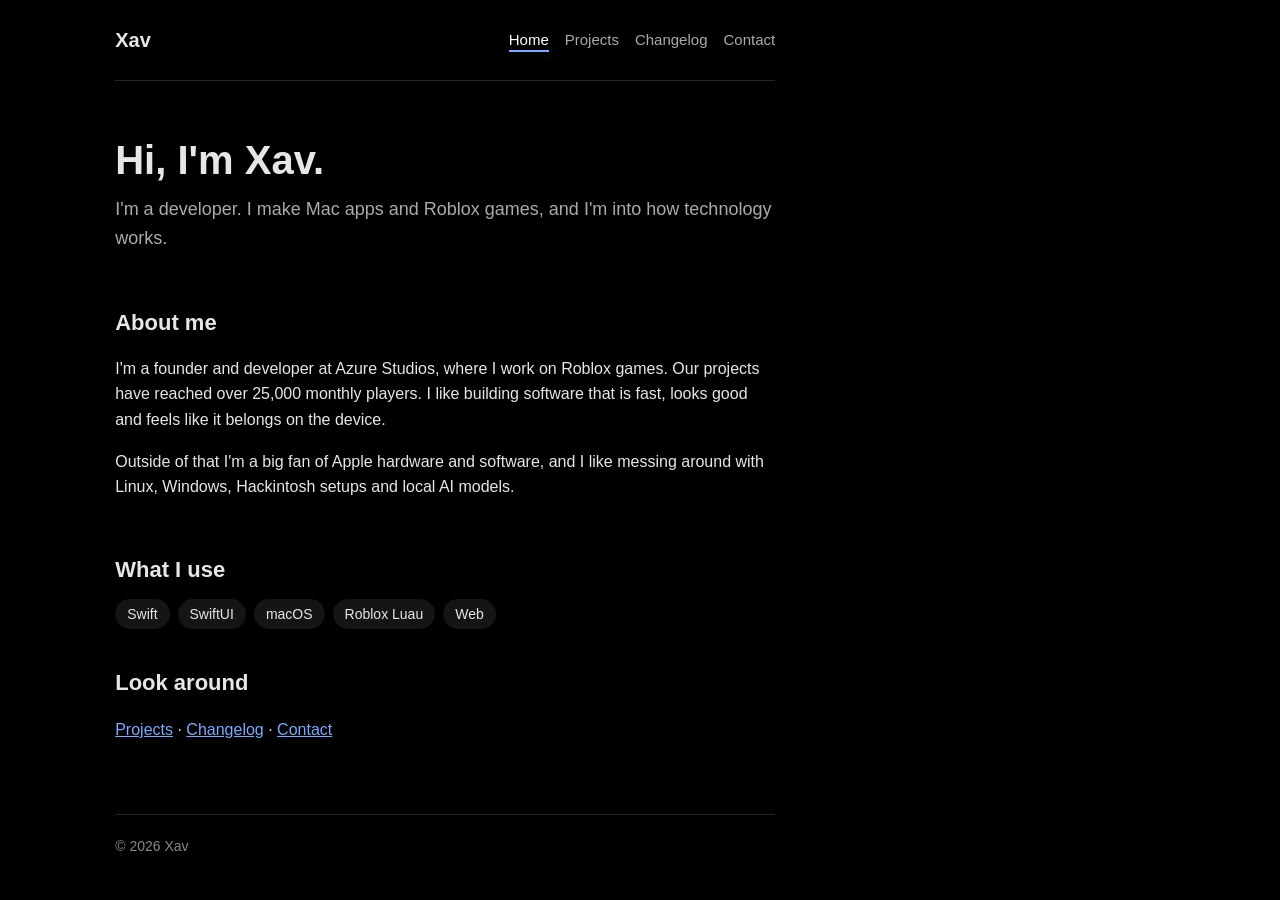
<file: index.html>
<!DOCTYPE html>
<html lang="en">
<head>
<meta charset="UTF-8">
<meta name="viewport" content="width=device-width, initial-scale=1">
<meta name="color-scheme" content="dark">
<meta name="theme-color" content="#121316">
<title>Xav — Developer</title>
<meta name="description" content="Xav is a developer who makes Mac apps and Roblox games.">
<link rel="stylesheet" href="style.css">

<script
    data-goatcounter="https://kyutoxyz.goatcounter.com/count"
    async
    src="https://gc.zgo.at/count.js">
</script>
</head>

<body>
<div class="page">

<header>
    <strong><a href="index.html">Xav</a></strong>
    <nav><a href="index.html" class="current" aria-current="page">Home</a><a href="projects.html">Projects</a><a href="changelog.html">Changelog</a><a href="contact.html">Contact</a></nav>
</header>

<main>
    <div class="intro">
        <h1>Hi, I'm Xav.</h1>
        <p>I'm a developer. I make Mac apps and Roblox games, and I'm into how technology works.</p>
    </div>

    <section>
        <h2>About me</h2>
        <p>
            I'm a founder and developer at Azure Studios, where I work on Roblox games.
            Our projects have reached over 25,000 monthly players. I like building
            software that is fast, looks good and feels like it belongs on the device.
        </p>
        <p>
            Outside of that I'm a big fan of Apple hardware and software, and I like
            messing around with Linux, Windows, Hackintosh setups and local AI models.
        </p>
    </section>

    <section>
        <h2>What I use</h2>
        <ul class="skills">
            <li>Swift</li><li>SwiftUI</li><li>macOS</li><li>Roblox Luau</li><li>Web</li>
        </ul>
    </section>

    <section>
        <h2>Look around</h2>
        <p>
            <a href="projects.html">Projects</a> · <a href="changelog.html">Changelog</a> · <a href="contact.html">Contact</a>
        </p>
    </section>
</main>

<footer>© 2026 Xav</footer>

</div>
</body>
</html>
</file>
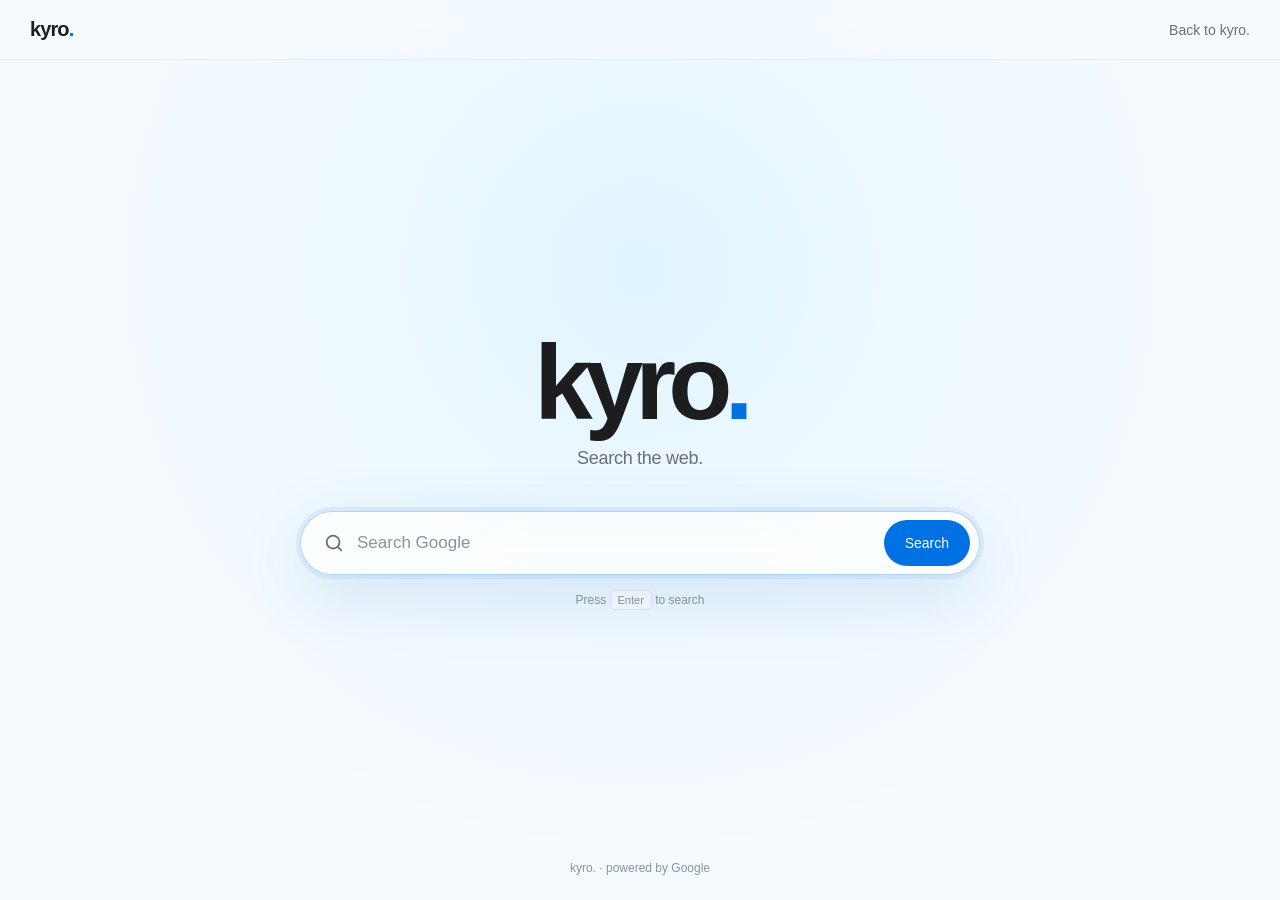
<file: browser/index.html>
<!DOCTYPE html>
<html lang="en">
<head>
    <meta charset="UTF-8">
    <meta name="viewport" content="width=device-width, initial-scale=1.0">

    <title>Kyro Browser</title>
    <meta name="description" content="Search the web with Kyro.">

    <style>
        :root {
            --background: #f5faff;
            --text: #1d1d1f;
            --secondary: #6e6e73;
            --blue: #0071e3;
            --glass: rgba(255, 255, 255, 0.72);
            --border: rgba(0, 0, 0, 0.08);
        }

        * {
            box-sizing: border-box;
            margin: 0;
            padding: 0;
        }

        html,
        body {
            width: 100%;
            min-height: 100%;
        }

        body {
            font-family:
                -apple-system,
                BlinkMacSystemFont,
                "SF Pro Display",
                "SF Pro Text",
                Helvetica,
                Arial,
                sans-serif;

            color: var(--text);
            background:
                radial-gradient(
                    circle at 50% 30%,
                    #dff4ff 0%,
                    #edf8ff 28%,
                    var(--background) 65%
                );

            -webkit-font-smoothing: antialiased;
        }


        /* NAV */

        nav {
            position: fixed;

            top: 0;
            left: 0;

            width: 100%;
            height: 60px;

            display: flex;
            align-items: center;
            justify-content: space-between;

            padding: 0 30px;

            background: rgba(245, 250, 255, .78);

            backdrop-filter: blur(20px);
            -webkit-backdrop-filter: blur(20px);

            border-bottom: 1px solid rgba(0, 0, 0, .06);

            z-index: 10;
        }

        .logo {
            color: var(--text);

            text-decoration: none;

            font-size: 20px;
            font-weight: 600;

            letter-spacing: -.045em;
        }

        .logo span {
            color: var(--blue);
        }

        .home {
            color: var(--secondary);

            text-decoration: none;

            font-size: 14px;

            transition: color .2s ease;
        }

        .home:hover {
            color: var(--text);
        }


        /* MAIN */

        main {
            min-height: 100vh;

            display: flex;
            flex-direction: column;

            align-items: center;
            justify-content: center;

            padding: 100px 20px 60px;
        }


        /* TITLE */

        .title {
            text-align: center;

            margin-bottom: 42px;
        }

        .title h1 {
            font-size: clamp(60px, 9vw, 105px);

            font-weight: 600;

            letter-spacing: -.075em;

            line-height: .95;
        }

        .title h1 span {
            color: var(--blue);
        }

        .title p {
            margin-top: 16px;

            color: var(--secondary);

            font-size: 18px;

            letter-spacing: -.015em;
        }


        /* SEARCH */

        .search-container {
            width: min(680px, 100%);
        }

        .search {
            width: 100%;

            height: 64px;

            display: flex;
            align-items: center;

            padding: 0 9px 0 22px;

            background: var(--glass);

            border: 1px solid rgba(255, 255, 255, .9);

            border-radius: 999px;

            box-shadow:
                0 20px 60px rgba(0, 100, 170, .10),
                inset 0 1px 0 rgba(255, 255, 255, .9);

            backdrop-filter: blur(25px);
            -webkit-backdrop-filter: blur(25px);

            transition:
                box-shadow .25s ease,
                border-color .25s ease;
        }

        .search:focus-within {
            border-color: rgba(0, 113, 227, .3);

            box-shadow:
                0 20px 70px rgba(0, 100, 170, .14),
                0 0 0 4px rgba(0, 113, 227, .08);
        }

        .search-icon {
            width: 22px;
            height: 22px;

            margin-right: 12px;

            color: var(--secondary);

            flex-shrink: 0;
        }

        .search input {
            flex: 1;

            width: 100%;

            border: 0;
            outline: 0;

            background: transparent;

            color: var(--text);

            font-family: inherit;

            font-size: 17px;
        }

        .search input::placeholder {
            color: #8b949b;
        }

        .search button {
            height: 46px;

            padding: 0 21px;

            border: 0;

            border-radius: 999px;

            background: var(--blue);

            color: white;

            font-family: inherit;

            font-size: 14px;
            font-weight: 500;

            cursor: pointer;

            transition:
                transform .2s ease,
                background .2s ease;
        }

        .search button:hover {
            background: #0077ed;

            transform: scale(1.025);
        }

        .search button:active {
            transform: scale(.98);
        }


        /* SHORTCUT */

        .shortcut {
            margin-top: 18px;

            color: #8a959d;

            font-size: 12px;

            text-align: center;
        }

        kbd {
            padding: 3px 7px;

            border: 1px solid rgba(0, 0, 0, .08);

            border-radius: 5px;

            background: rgba(255,255,255,.65);

            font-family: inherit;

            font-size: 11px;
        }


        /* FOOTER */

        footer {
            position: fixed;

            bottom: 25px;

            left: 0;

            width: 100%;

            text-align: center;

            color: #8a959d;

            font-size: 12px;
        }


        /* MOBILE */

        @media (max-width: 600px) {

            nav {
                padding: 0 20px;
            }

            .title h1 {
                font-size: 65px;
            }

            .title p {
                font-size: 16px;
            }

            .search {
                height: 58px;

                padding-left: 18px;
            }

            .search button {
                height: 42px;

                padding: 0 17px;
            }

            .search input {
                font-size: 16px;
            }

            .shortcut {
                display: none;
            }

            footer {
                bottom: 18px;
            }
        }
    </style>
</head>

<body>

    <nav>

        <a href="/" class="logo">
            kyro<span>.</span>
        </a>

        <a href="/" class="home">
            Back to kyro.
        </a>

    </nav>


    <main>

        <div class="title">

            <h1>
                kyro<span>.</span>
            </h1>

            <p>
                Search the web.
            </p>

        </div>


        <div class="search-container">

            <form
                class="search"
                action="https://www.google.com/search"
                method="GET"
            >

                <svg
                    class="search-icon"
                    viewBox="0 0 24 24"
                    fill="none"
                    stroke="currentColor"
                    stroke-width="2"
                    stroke-linecap="round"
                    stroke-linejoin="round"
                    aria-hidden="true"
                >
                    <circle cx="11" cy="11" r="7"></circle>
                    <path d="m20 20-4-4"></path>
                </svg>

                <input
                    id="search"
                    type="search"
                    name="q"
                    placeholder="Search Google"
                    autocomplete="off"
                    autofocus
                    aria-label="Search the web"
                >

                <button type="submit">
                    Search
                </button>

            </form>

            <div class="shortcut">
                Press <kbd>Enter</kbd> to search
            </div>

        </div>

    </main>


    <footer>
        kyro. · powered by Google
    </footer>


    <script>
        const search = document.getElementById("search");

        document.addEventListener("keydown", (event) => {
            if (
                event.key === "/" &&
                document.activeElement !== search
            ) {
                event.preventDefault();
                search.focus();
            }
        });
    </script>

</body>
</html>
</file>
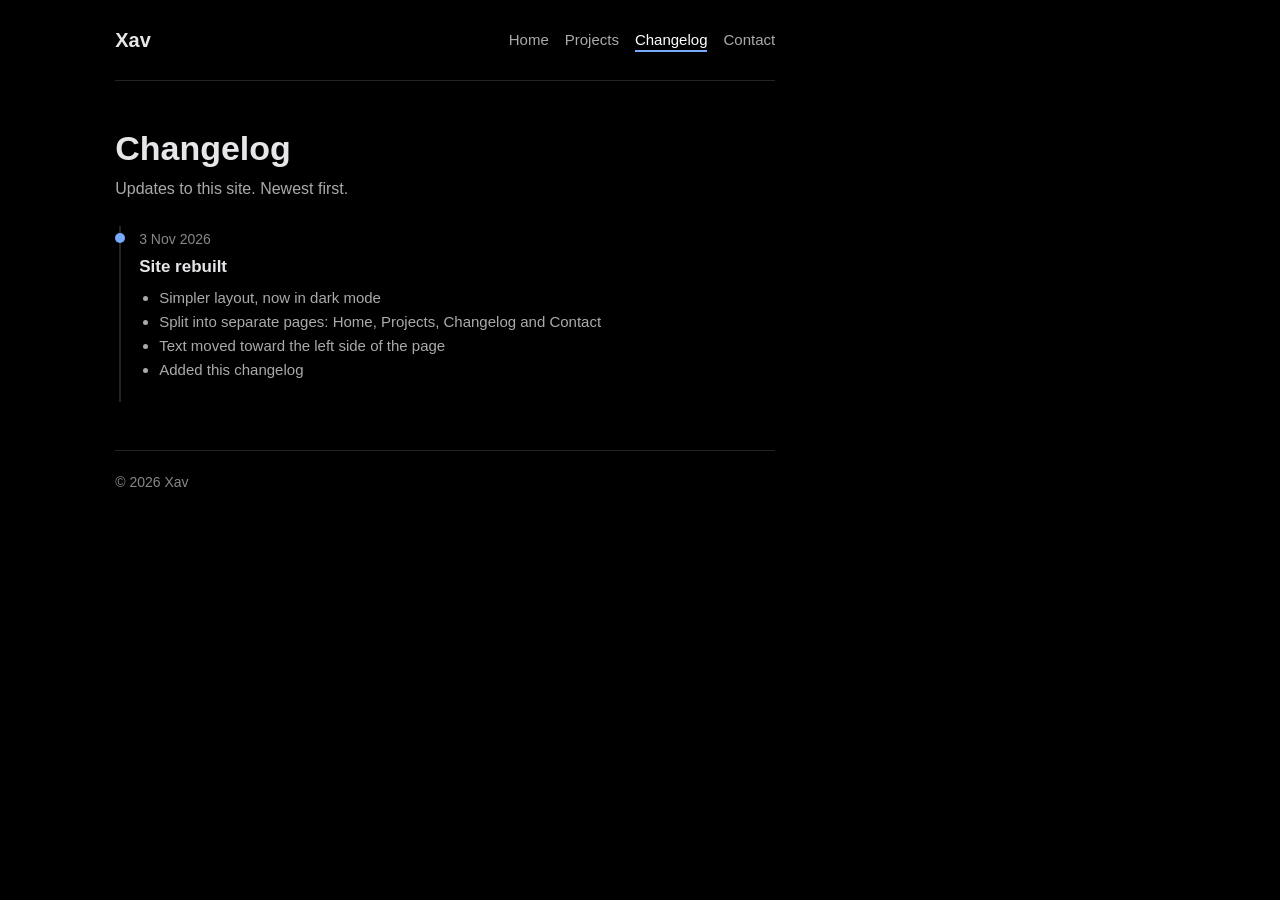
<file: changelog.html>
<!DOCTYPE html>
<html lang="en">
<head>
<meta charset="UTF-8">
<meta name="viewport" content="width=device-width, initial-scale=1">
<meta name="color-scheme" content="dark">
<meta name="theme-color" content="#121316">
<title>Changelog — Xav</title>
<meta name="description" content="Updates to Xav's website.">
<link rel="stylesheet" href="style.css">

<script
    data-goatcounter="https://kyutoxyz.goatcounter.com/count"
    async
    src="https://gc.zgo.at/count.js">
</script>
</head>

<body>
<div class="page">

<header>
    <strong><a href="index.html">Xav</a></strong>
    <nav><a href="index.html">Home</a><a href="projects.html">Projects</a><a href="changelog.html" class="current" aria-current="page">Changelog</a><a href="contact.html">Contact</a></nav>
</header>

<main>
    <h1 class="title">Changelog</h1>
    <p class="sub">Updates to this site. Newest first.</p>

    <div class="entry">
        <time datetime="2026-11-03">3 Nov 2026</time>
        <h3>Site rebuilt</h3>
        <ul>
            <li>Simpler layout, now in dark mode</li>
            <li>Split into separate pages: Home, Projects, Changelog and Contact</li>
            <li>Text moved toward the left side of the page</li>
            <li>Added this changelog</li>
        </ul>
    </div>

<footer>© 2026 Xav</footer>

</div>
</body>
</html>
</file>
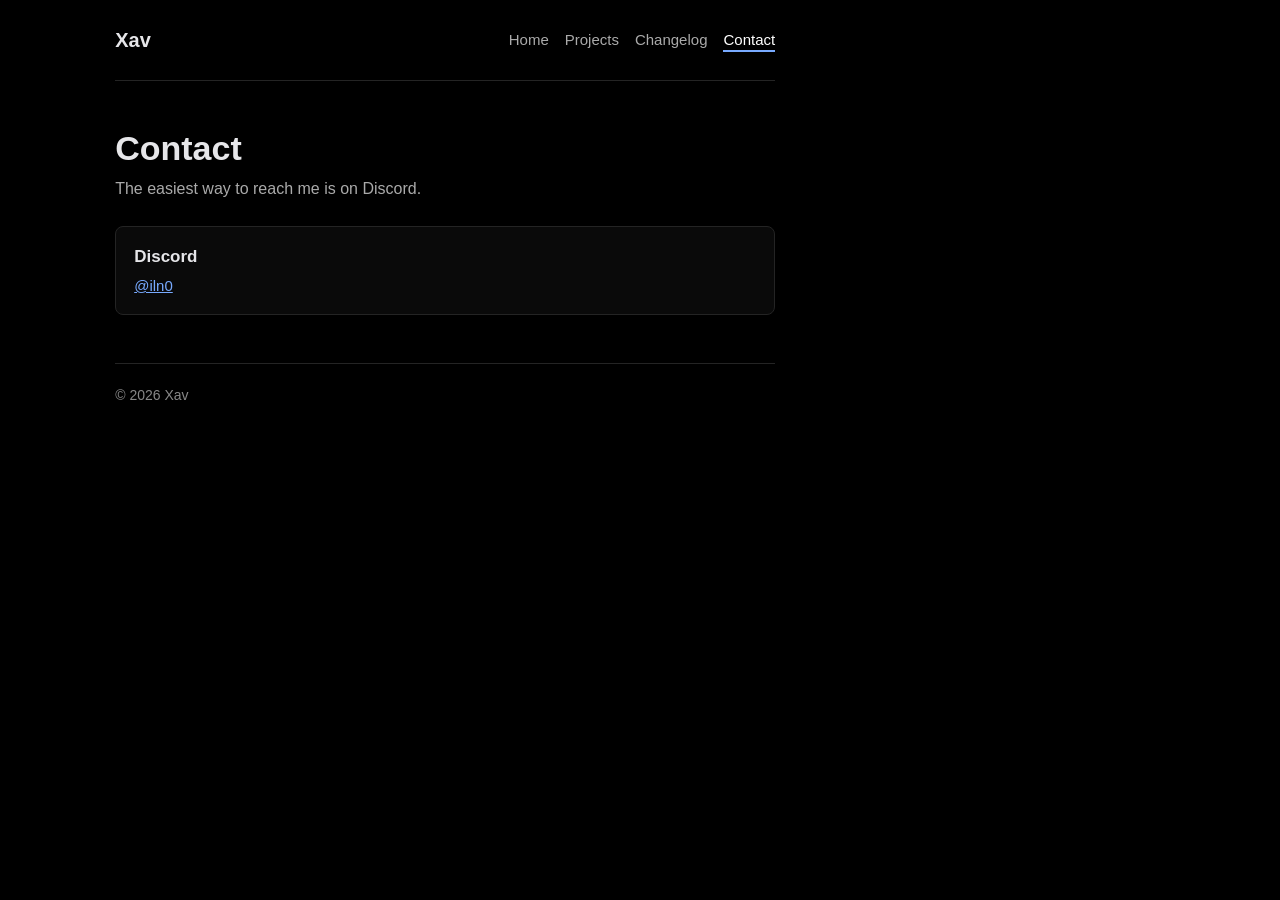
<file: contact.html>
<!DOCTYPE html>
<html lang="en">
<head>
<meta charset="UTF-8">
<meta name="viewport" content="width=device-width, initial-scale=1">
<meta name="color-scheme" content="dark">
<meta name="theme-color" content="#121316">
<title>Contact — Xav</title>
<meta name="description" content="How to contact Xav.">
<link rel="stylesheet" href="style.css">

<script
    data-goatcounter="https://kyutoxyz.goatcounter.com/count"
    async
    src="https://gc.zgo.at/count.js">
</script>
</head>

<body>
<div class="page">

<header>
    <strong><a href="index.html">Xav</a></strong>
    <nav><a href="index.html">Home</a><a href="projects.html">Projects</a><a href="changelog.html">Changelog</a><a href="contact.html" class="current" aria-current="page">Contact</a></nav>
</header>

<main>
    <h1 class="title">Contact</h1>
    <p class="sub">The easiest way to reach me is on Discord.</p>

    <div class="project">
        <h3>Discord</h3>
        <p><a href="https://discord.com/users/613868680996061210" target="_blank" rel="noopener">@iln0</a></p>
    </div>
</main>

<footer>© 2026 Xav</footer>

</div>
</body>
</html>
</file>
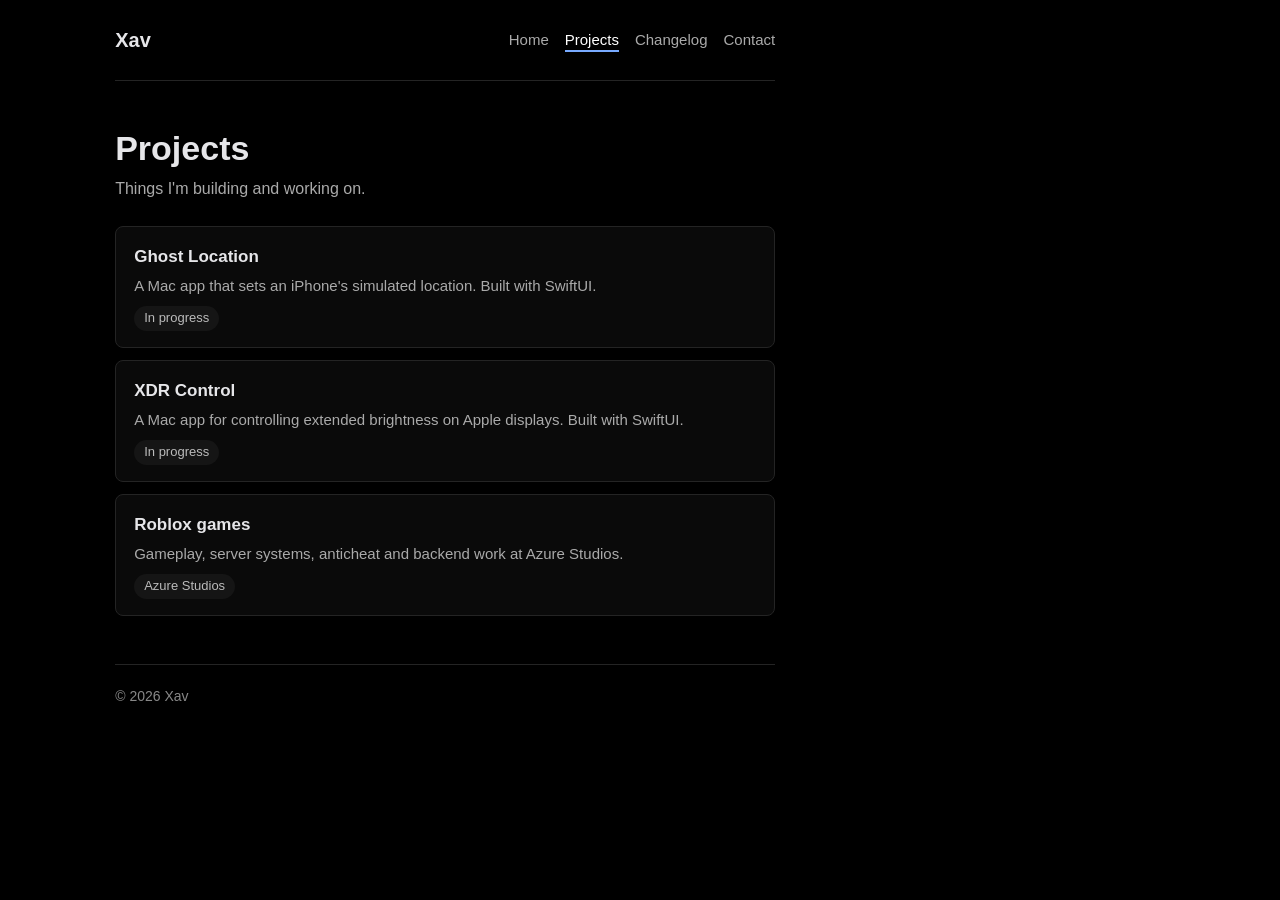
<file: projects.html>
<!DOCTYPE html>
<html lang="en">
<head>
<meta charset="UTF-8">
<meta name="viewport" content="width=device-width, initial-scale=1">
<meta name="color-scheme" content="dark">
<meta name="theme-color" content="#121316">
<title>Projects — Xav</title>
<meta name="description" content="Projects by Xav.">
<link rel="stylesheet" href="style.css">

<script
    data-goatcounter="https://kyutoxyz.goatcounter.com/count"
    async
    src="https://gc.zgo.at/count.js">
</script>
</head>

<body>
<div class="page">

<header>
    <strong><a href="index.html">Xav</a></strong>
    <nav><a href="index.html">Home</a><a href="projects.html" class="current" aria-current="page">Projects</a><a href="changelog.html">Changelog</a><a href="contact.html">Contact</a></nav>
</header>

<main>
    <h1 class="title">Projects</h1>
    <p class="sub">Things I'm building and working on.</p>

    <div class="project">
        <h3>Ghost Location</h3>
        <p>A Mac app that sets an iPhone's simulated location. Built with SwiftUI.</p>
        <span class="tag">In progress</span>
    </div>

    <div class="project">
        <h3>XDR Control</h3>
        <p>A Mac app for controlling extended brightness on Apple displays. Built with SwiftUI.</p>
        <span class="tag">In progress</span>
    </div>

    <div class="project">
        <h3>Roblox games</h3>
        <p>Gameplay, server systems, anticheat and backend work at Azure Studios.</p>
        <span class="tag">Azure Studios</span>
    </div>
</main>

<footer>© 2026 Xav</footer>

</div>
</body>
</html>
</file>
<file: style.css>
* { box-sizing: border-box; }
:root { color-scheme: dark; }

body {
    margin: 0;
    font-family: -apple-system, BlinkMacSystemFont, "Segoe UI", Helvetica, Arial, sans-serif;
    line-height: 1.6;
    color: #e6e6e9;
    background: #000;
}

a { color: #78aaff; }
a:hover { color: #a8c8ff; }

/* content sits toward the left instead of centred */
.page {
    max-width: 680px;
    margin: 0 auto 0 clamp(20px, 9vw, 140px);
    padding-right: 20px;
}

header {
    display: flex;
    flex-wrap: wrap;
    justify-content: space-between;
    align-items: center;
    gap: 8px 16px;
    padding: 24px 0;
    border-bottom: 1px solid #242424;
}
header strong { font-size: 20px; }
header strong a { color: inherit; text-decoration: none; }
nav a { margin-right: 16px; font-size: 15px; text-decoration: none; color: #aaa; }
nav a:last-child { margin-right: 0; }
nav a:hover { color: #fff; }
nav a.current { color: #fff; border-bottom: 2px solid #78aaff; padding-bottom: 2px; }

.intro { padding: 56px 0 24px; }
.intro h1 { font-size: 40px; line-height: 1.15; margin: 0 0 12px; }
.intro p { font-size: 18px; margin: 0; color: #aaa; }

h1.title { font-size: 34px; margin: 48px 0 8px; line-height: 1.15; }
.sub { margin: 0 0 24px; color: #aaa; }

section { padding: 28px 0 8px; }
h2 { font-size: 22px; margin: 0 0 12px; }

.project {
    background: #0a0a0a;
    border: 1px solid #242424;
    border-radius: 8px;
    padding: 16px 18px;
    margin-bottom: 12px;
}
.project h3 { margin: 0 0 4px; font-size: 17px; }
.project p { margin: 0; color: #aaa; font-size: 15px; }
.tag { display: inline-block; margin-top: 8px; padding: 2px 10px; background: #151515; border-radius: 999px; font-size: 13px; color: #bbb; }

.skills { display: flex; flex-wrap: wrap; gap: 8px; padding: 0; margin: 0; list-style: none; }
.skills li { padding: 4px 12px; background: #151515; border-radius: 999px; font-size: 14px; }

/* changelog */
.entry { padding: 0 0 20px 18px; margin-left: 4px; border-left: 2px solid #242424; position: relative; }
.entry::before { content: ""; position: absolute; left: -6px; top: 7px; width: 10px; height: 10px; border-radius: 50%; background: #78aaff; }
.entry time { font-size: 14px; color: #888; }
.entry h3 { margin: 2px 0 6px; font-size: 17px; }
.entry ul { margin: 0; padding-left: 20px; color: #aaa; font-size: 15px; }

.more { margin-top: 20px; }

footer { margin-top: 48px; padding: 20px 0 40px; border-top: 1px solid #242424; font-size: 14px; color: #888; }

@media (max-width: 480px) {
    .intro h1 { font-size: 32px; }
    nav a { margin-right: 12px; }
}
</file>
